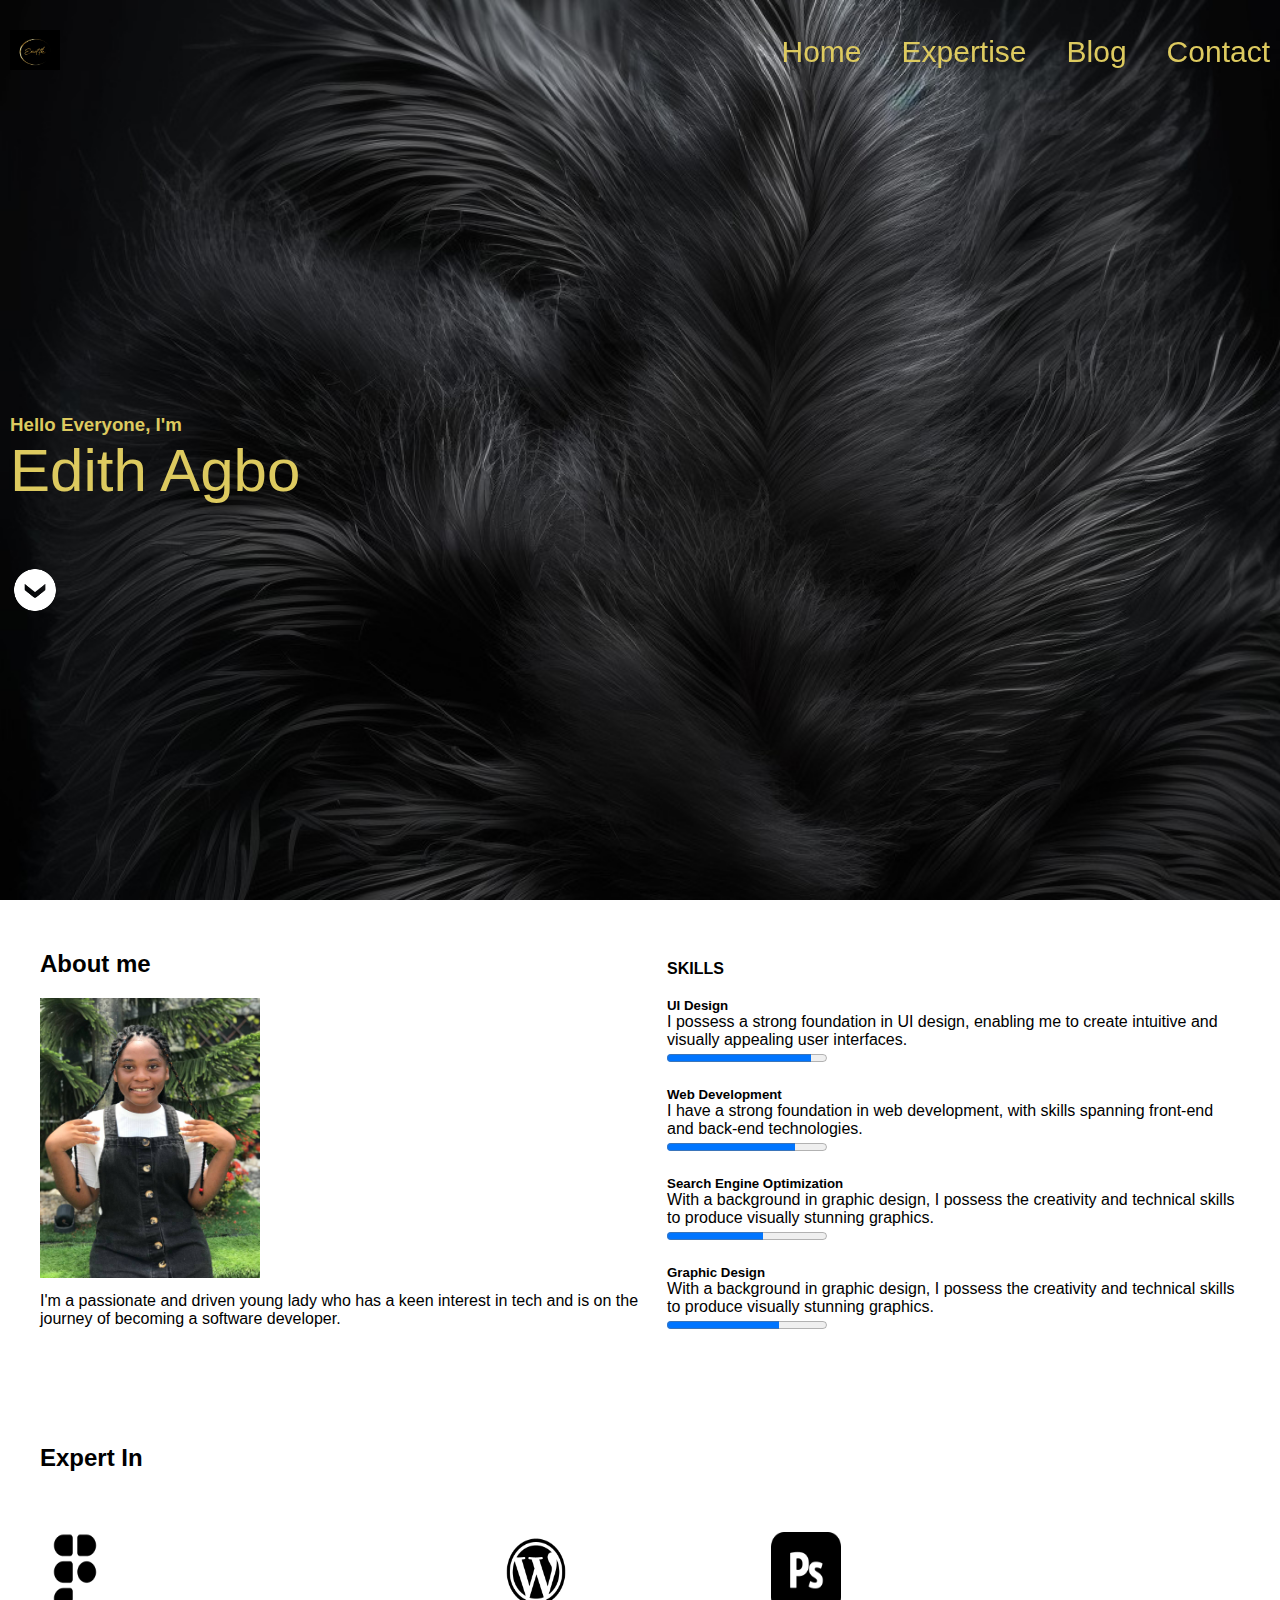
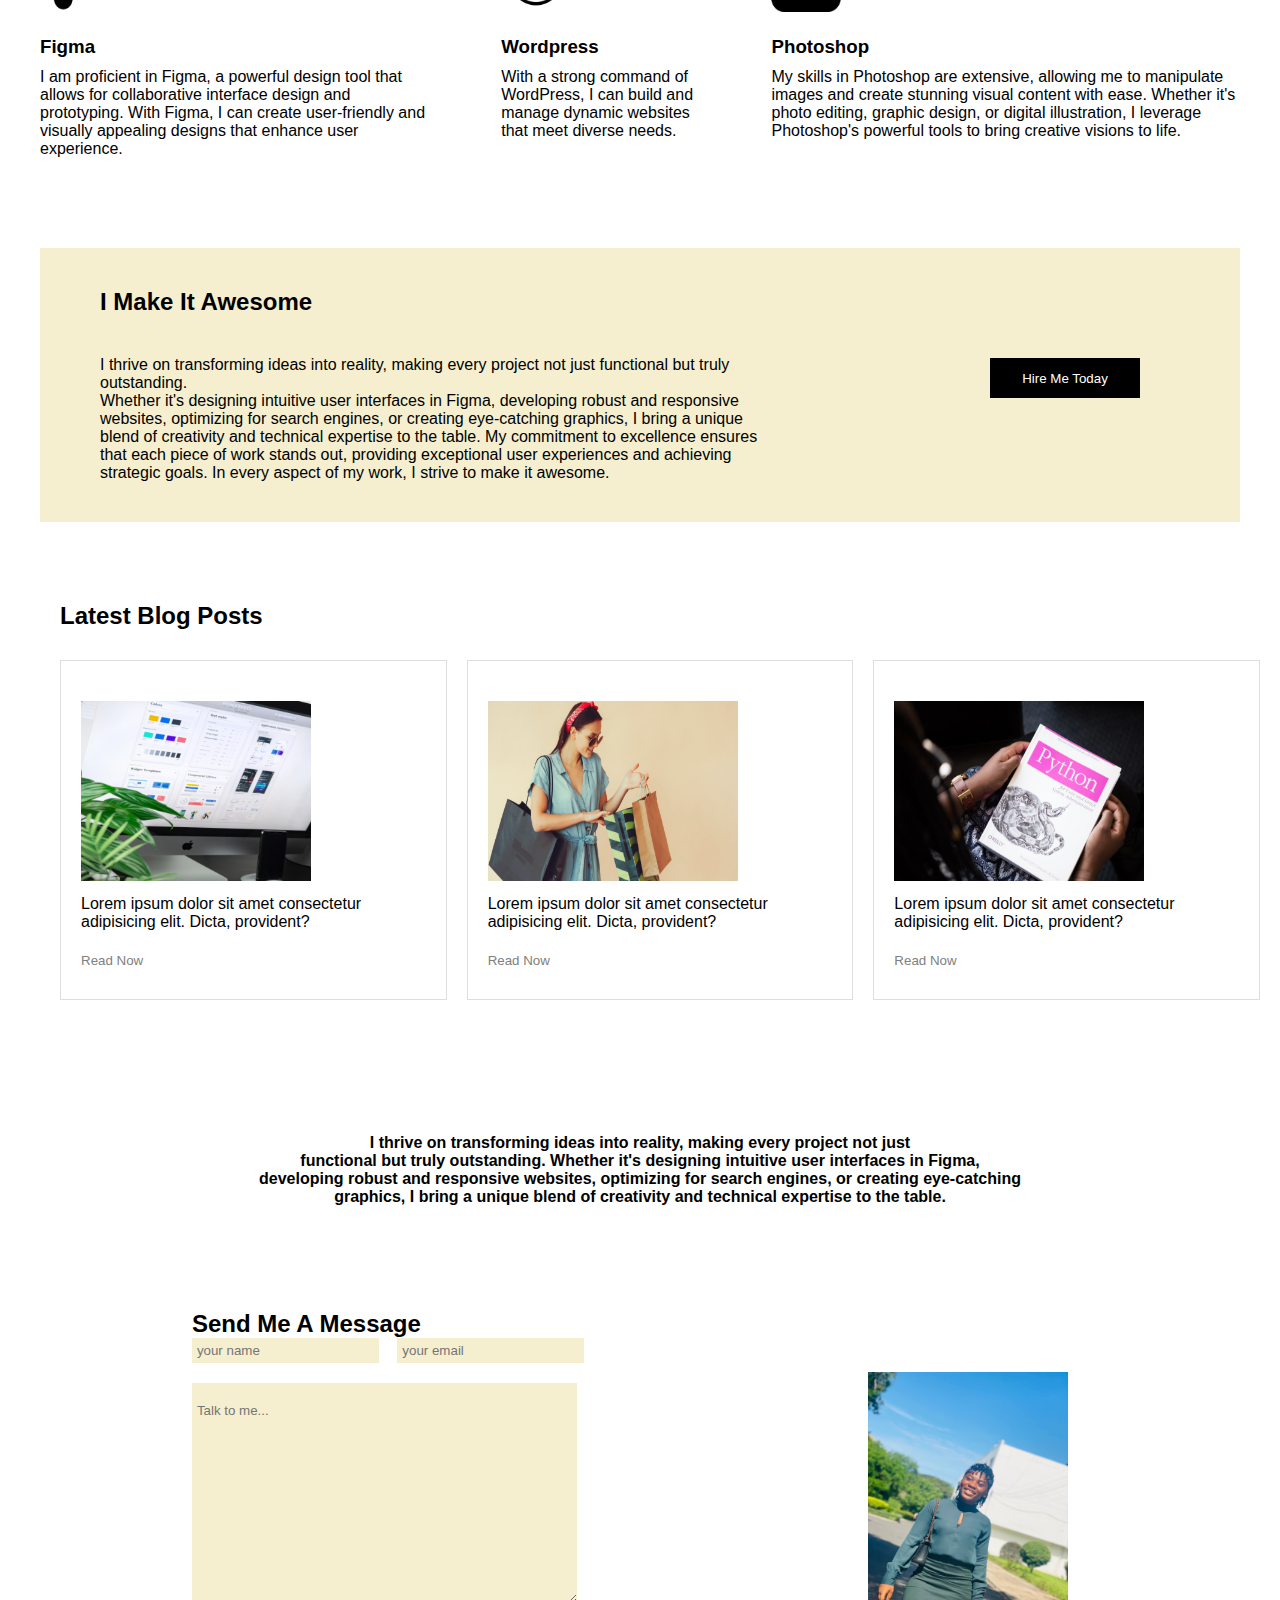
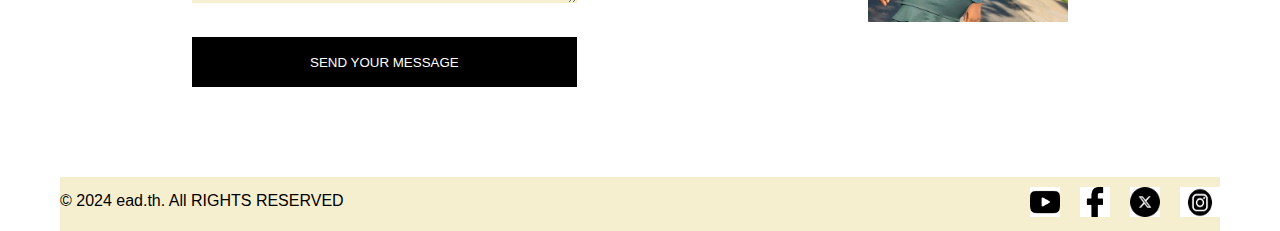
<file: index.html>
<!DOCTYPE html>
<html lang="en">
<head>
    <meta charset="UTF-8">
    <meta name="viewport" content="width=device-width, initial-scale=1.0">
    <link rel="stylesheet" href="styles.css">
    <title>Edith Agbo-Portfolio website</title>
</head>
<body>
    <section class="hero-section">
    <header>
        <div class="logo">
            <img src="Images/logo1.png" alt="logo" style="width: 50px;" height="40px">
        </div> 
        <nav class="inicon">      
          <ul>
          <li><a href="home.html">Home</a></li>
          <li><a href="expertise.html">Expertise</a></li>
          <li><a href="blog.htm">Blog</a></li>
          <li><a href="contact.html">Contact</a></li>
        </ul>
        </nav>
    </header>
        <div  class="hero-message">
            <p>
              <h3>Hello Everyone, I'm <br><h1>Edith Agbo</h1></h3>  
            </p>
        </div>
        <div class="arrow">
            <img src="Images/icons8_slide_up@2x.png" alt="slide down" width="50" height="50">
        </div>
    </section>
      <section class="about-me">
        <div class="abtme">
            <h2>About me</h2>
            <div><img src="Images/image2.jpg" alt="my picture" style="width: 220px;" height="280px"></div>
            <p>I'm a passionate and driven young lady who has a keen interest in tech and is on the journey of becoming a software developer. </p>
        </div>
        <div class="skills">
            <h4>SKILLS</h4>
            <article>
                <h5>UI Design</h5>
                <p>I possess a strong foundation in UI design, enabling me to create intuitive and visually appealing user interfaces.</p>
                <progress id="pb" value="90" max="100"></progress>
            </article>
            <article>
                <h5>Web Development</h5>
                <p>I have a strong foundation in web development, with skills spanning front-end and back-end technologies.</p>
                <progress id="pb" value="80" max="100"></progress>
            </article>
            <article>
                <h5>Search Engine Optimization</h5>
                <p>With a background in graphic design, I possess the creativity and technical skills to produce visually stunning graphics.</p>
                <progress id="pb" value="60" max="100"></progress>
            </article>
            <article>
                <h5>Graphic Design</h5>
                <p>With a background in graphic design, I possess the creativity and technical skills to produce visually stunning graphics.</p>
                <progress id="pb" value="70" max="100"></progress>
            </article>
        </div>
      </section>
      <section class="expert">
        <h2>Expert In</h2>
        <div class="tools">
        <article>
            <img src="Images/figma.png" alt="figma icon" style="width: 70px;" height="80px">
            <h3>Figma</h3>
            <p>I am proficient in Figma, a powerful design tool that allows for collaborative interface design and prototyping. With Figma, I can create user-friendly and visually appealing designs that enhance user experience.</p>
        </article>
        <article>
            <img src="Images/wordpress.png" alt="wordpress icon" style="width: 70px;" height="80px">
            <h3>Wordpress</h3>
            <p>With a strong command of WordPress, I can build and manage dynamic websites that meet diverse needs.</p>
        </article>
        <article>
            <img src="Images/photoshop.png" alt="photoshop icon" style="width: 70px;" height="80px">
            <h3>Photoshop</h3>
            <p>My skills in Photoshop are extensive, allowing me to manipulate images and create stunning visual content with ease. Whether it's photo editing, graphic design, or digital illustration, I leverage Photoshop's powerful tools to bring creative visions to life.</p>
        </article>
        </div>
      </section>
      <section class="awesome">
        <div>
            <h2>I Make It Awesome</h2>
            <p>I thrive on transforming ideas into reality, making every project not just functional but truly outstanding. <br> Whether it's designing intuitive user interfaces in Figma, developing robust and responsive websites, optimizing for search engines, or creating eye-catching graphics, I bring a unique blend of creativity and technical expertise to the table. My commitment to excellence ensures that each piece of work stands out, providing exceptional user experiences and achieving strategic goals. In every aspect of my work, I strive to make it awesome.</p></div>
            <div class="btn1"><button>Hire Me Today</button></div> 
      </section>
      <section class="lbp">
        <h2>Latest Blog Posts</h2>
        <div class="blogpost">
            <article class="blog">
                <img src="Images/pexels-gustavo-fring-4127632 Mask Copy 2@2x.png" alt="photo" style="width: 230px;" height="180px">
                <p>Lorem ipsum dolor sit amet consectetur adipisicing elit. Dicta, provident?</p>
                <button>Read Now</button>
            </article>
            <article class="blog">
                <img src="Images/pexels-gustavo-fring-4127632 Mask Copy@2x.png" alt="photo" style="width: 250px;" height="180px">
                <p>Lorem ipsum dolor sit amet consectetur adipisicing elit. Dicta, provident?</p>
                <button>Read Now</button>
            </article>
            <article class="blog">
                <img src="Images/pexels-gustavo-fring-4127632 Mask@2x.png" alt="photo" style="width: 250px;" height="180px">
                <p>Lorem ipsum dolor sit amet consectetur adipisicing elit. Dicta, provident?</p>
                <button>Read Now</button>
            </article>
        </div>
      </section>
      <section>
        <div class="info"><h4>I thrive on transforming ideas into reality, making every project not just <br>functional but truly outstanding. Whether it's designing intuitive user interfaces in Figma, <br>developing robust and responsive websites, optimizing for search engines, or creating eye-catching <br>graphics, I bring a unique blend of creativity and technical expertise to the table.</h4></div>
      </section>
      <section class="message">
       
        <div class="msg">
             <h2>Send Me A Message</h2>
            <form> 
                <input type="text" placeholder="your name" id="name">
                <input type="email" placeholder="your email" id="email"><br>
                <textarea  placeholder="Talk to me..." id="message" rows="10" cols="25"></textarea><br>
                <input type="submit" value="SEND YOUR MESSAGE" id="msgbtn">
            </form>
        </div>
        <div class="fimage">
         <img src="Images/image1.jpg" alt="hero-image" style="width: 200px;" height="250px">   
        </div>
      </section>
      <footer>
        <p>&copy; 2024 ead.th. All RIGHTS RESERVED</p>
        <nav class="ficons">
            <ul>
                <li><a href="youtube"><img src="Images/yt_icon.png" alt="youtube icon" width="30px" height="30px"></a></li>
                <li><a href="facebook"><img src="Images/fb_icon.png" alt="facebook icon" width="30px" height="30px"></a></li>
                <li><a href="x"><img src="Images/x_icon.png" alt="x icon" width="30px" height="30px"></a></li>
                <li><a href="Intagram"><img src="Images/ig_icon.png" alt="Instagram icon" width="40px" height="30px"></a></li>
            </ul>
        </nav>
      </footer>
      
</body>
</html>
</file>
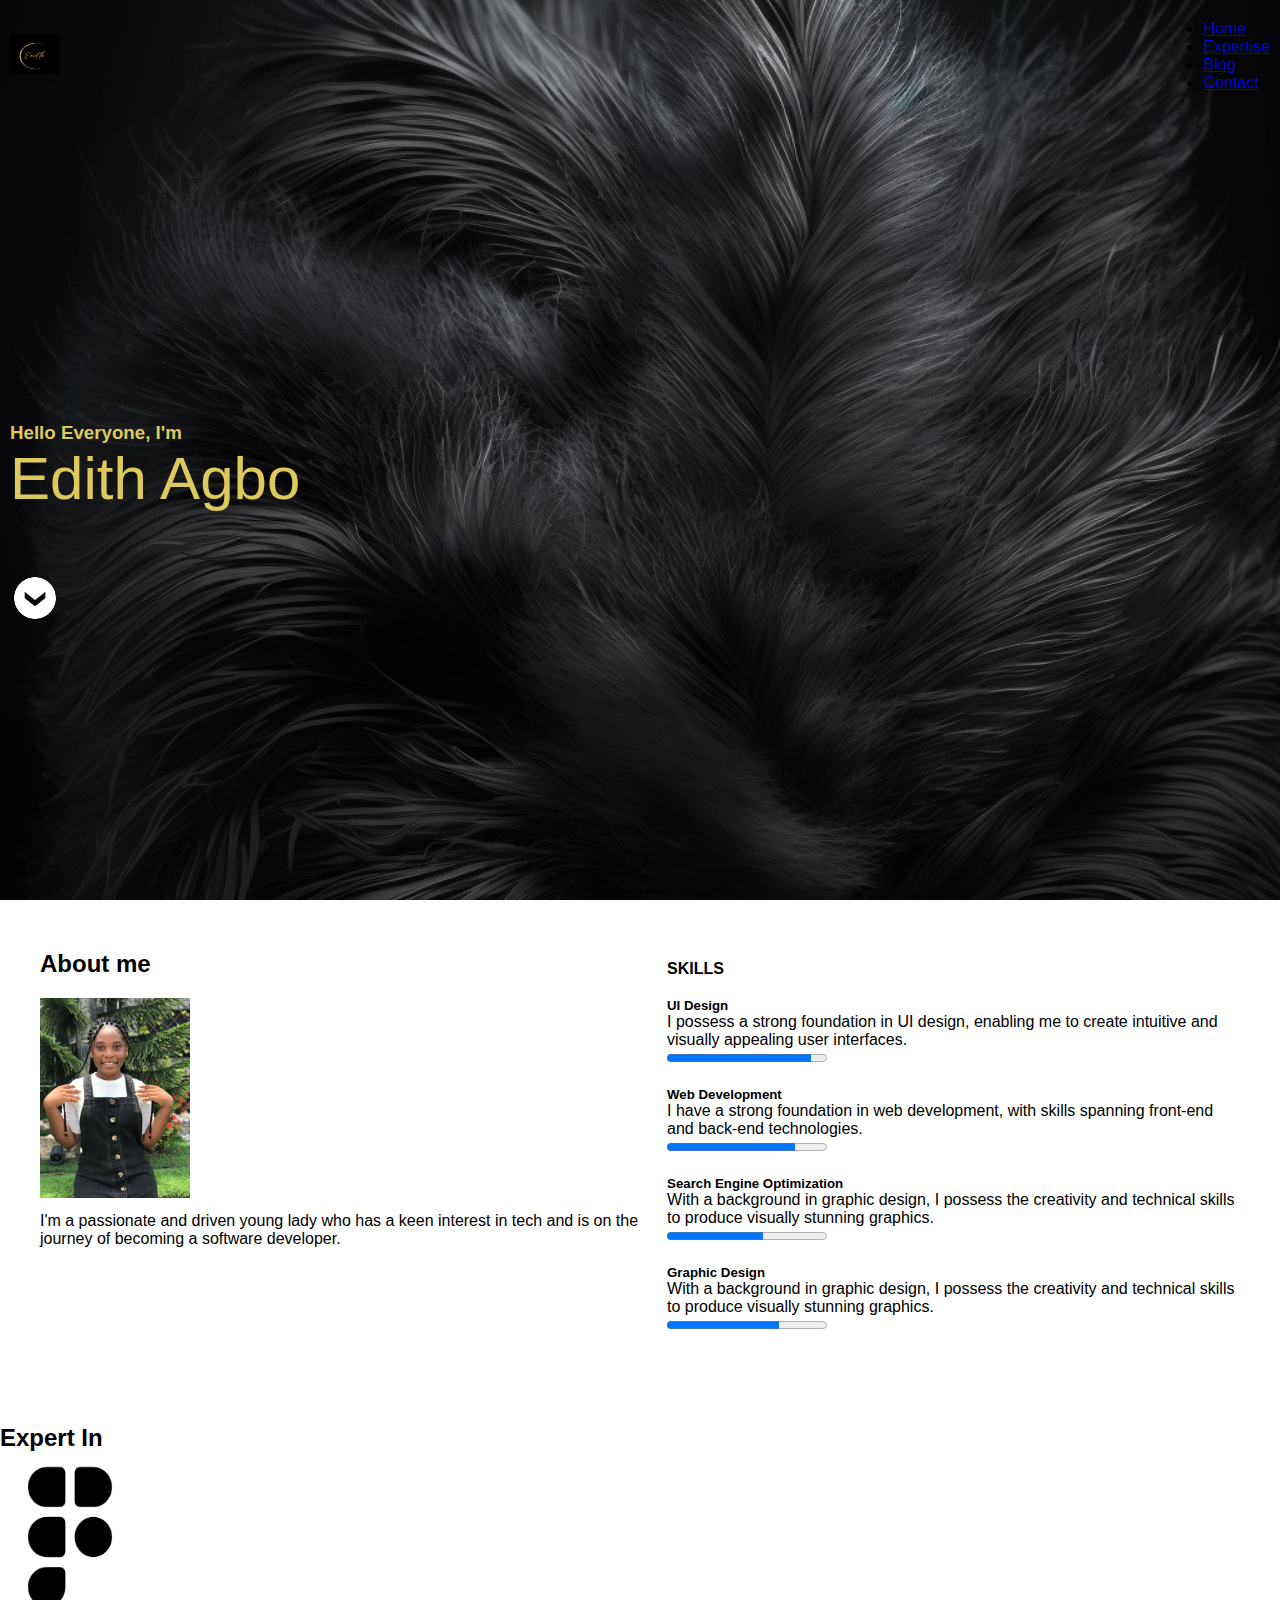
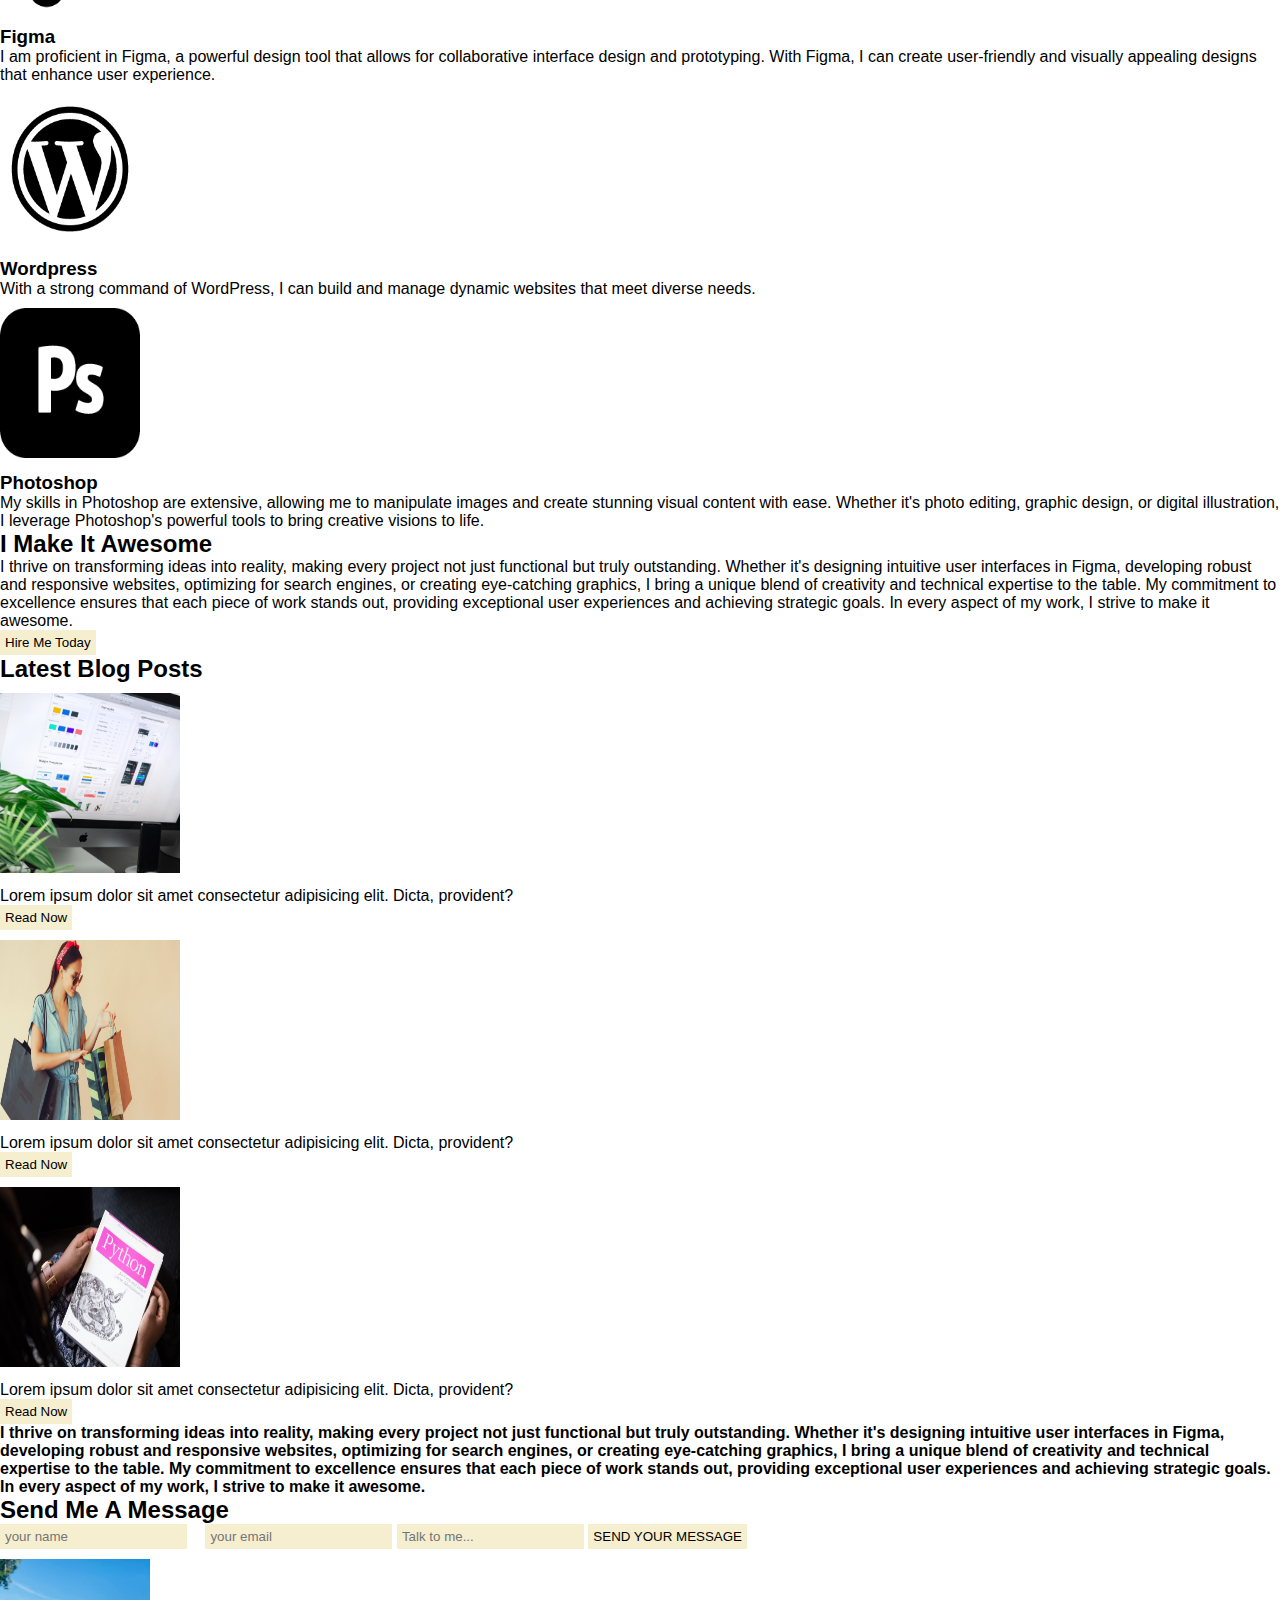
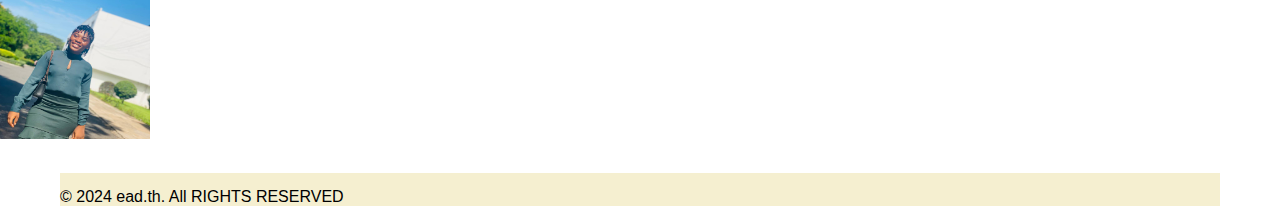
<file: structure.html>
<!DOCTYPE html>
<html lang="en">
<head>
    <meta charset="UTF-8">
    <meta name="viewport" content="width=device-width, initial-scale=1.0">
    <link rel="stylesheet" href="styles.css">
    <title>Edith Agbo-Portfolio website</title>
</head>
<body>
    <section class="hero-section">
    <header>
        <div class="logo">
            <img src="logo1.png" alt="logo" style="width: 50px;" height="40px">
        </div> 
        <nav>      
          <ul>
          <li><a href="home.html">Home</a></li>
          <li><a href="expertise.html">Expertise</a></li>
          <li><a href="blog.htm">Blog</a></li>
          <li><a href="contact.html">Contact</a></li>
        </ul>
        </nav>
    </header>
        <div  class="hero-message">
            <p>
              <h3>Hello Everyone, I'm <br><h1>Edith Agbo</h1></h3>  
            </p>
        </div>
        <div class="arrow">
            <img src="icons8_slide_up@2x.png" alt="slide down" width="50" height="50">
        </div>
    </section>
      <section class="about-me">
        <div class="abtme">
            <h2>About me</h2>
            <div><img src="image2.jpg" alt="my picture" style="width: 150px;" height="200px"></div>
            <p>I'm a passionate and driven young lady who has a keen interest in tech and is on the journey of becoming a software developer. </p>
        </div>
        <div class="skills">
            <h4>SKILLS</h4>
            <article>
                <h5>UI Design</h5>
                <p>I possess a strong foundation in UI design, enabling me to create intuitive and visually appealing user interfaces.</p>
                <progress id="pb" value="90" max="100"></progress>
            </article>
            <article>
                <h5>Web Development</h5>
                <p>I have a strong foundation in web development, with skills spanning front-end and back-end technologies.</p>
                <progress id="pb" value="80" max="100"></progress>
            </article>
            <article>
                <h5>Search Engine Optimization</h5>
                <p>With a background in graphic design, I possess the creativity and technical skills to produce visually stunning graphics.</p>
                <progress id="pb" value="60" max="100"></progress>
            </article>
            <article>
                <h5>Graphic Design</h5>
                <p>With a background in graphic design, I possess the creativity and technical skills to produce visually stunning graphics.</p>
                <progress id="pb" value="70" max="100"></progress>
            </article>
        </div>
      </section>
      <section>
        <h2>Expert In</h2>
        <div>
        <article>
            <img src="figma.png" alt="figma icon" style="width: 140px;" height="150px">
            <h3>Figma</h3>
            <p>I am proficient in Figma, a powerful design tool that allows for collaborative interface design and prototyping. With Figma, I can create user-friendly and visually appealing designs that enhance user experience.</p>
        </article>
        <article>
            <img src="wordpress.png" alt="wordpress icon" style="width: 140px;" height="150px">
            <h3>Wordpress</h3>
            <p>With a strong command of WordPress, I can build and manage dynamic websites that meet diverse needs.</p>
        </article>
        <article>
            <img src="photoshop.png" alt="photoshop icon" style="width: 140px;" height="150px">
            <h3>Photoshop</h3>
            <p>My skills in Photoshop are extensive, allowing me to manipulate images and create stunning visual content with ease. Whether it's photo editing, graphic design, or digital illustration, I leverage Photoshop's powerful tools to bring creative visions to life.</p>
        </article>
        </div>
      </section>
      <section>
        <div>
            <h2>I Make It Awesome</h2>
            <p>I thrive on transforming ideas into reality, making every project not just functional but truly outstanding. Whether it's designing intuitive user interfaces in Figma, developing robust and responsive websites, optimizing for search engines, or creating eye-catching graphics, I bring a unique blend of creativity and technical expertise to the table. My commitment to excellence ensures that each piece of work stands out, providing exceptional user experiences and achieving strategic goals. In every aspect of my work, I strive to make it awesome.</p>
                <input type="button" value="Hire Me Today">
        </div>
      </section>
      <section>
        <h2>Latest Blog Posts</h2>
        <div>
            <article>
                <img src="pexels-gustavo-fring-4127632 Mask Copy 2@2x.png" alt="photo" style="width: 180px;" height="180px">
                <p>Lorem ipsum dolor sit amet consectetur adipisicing elit. Dicta, provident?</p>
                <input type="button" value="Read Now"/>
            </article>
            <article>
                <img src="pexels-gustavo-fring-4127632 Mask Copy@2x.png" alt="photo" style="width: 180px;" height="180px">
                <p>Lorem ipsum dolor sit amet consectetur adipisicing elit. Dicta, provident?</p>
                <input type="button" value="Read Now"/>
            </article>
            <article>
                <img src="pexels-gustavo-fring-4127632 Mask@2x.png" alt="photo" style="width: 180px;" height="180px">
                <p>Lorem ipsum dolor sit amet consectetur adipisicing elit. Dicta, provident?</p>
                <input type="button" value="Read Now"/>
            </article>
        </div>
      </section>
      <section>
        <div><h4>I thrive on transforming ideas into reality, making every project not just functional but truly outstanding. Whether it's designing intuitive user interfaces in Figma, developing robust and responsive websites, optimizing for search engines, or creating eye-catching graphics, I bring a unique blend of creativity and technical expertise to the table. My commitment to excellence ensures that each piece of work stands out, providing exceptional user experiences and achieving strategic goals. In every aspect of my work, I strive to make it awesome.</h4></div>
      </section>
      <section>
        <div>
            <h2>Send Me A Message</h2>
            <input type="text" placeholder="your name" id="name">
            <input type="email" placeholder="your email" id="email">
            <input type="text" placeholder="Talk to me..." id="message">
            <input type="submit" value="SEND YOUR MESSAGE">
        </div>
        <div>
         <img src="image1.jpg" alt="hero-image" style="width: 150px;" height="180px">   
        </div>
      </section>
      <footer>
        <p>&copy; 2024 ead.th. All RIGHTS RESERVED</p>
      </footer>
</body>
</html>
</file>
<file: styles.css>
*{
    margin: 0;
    padding: 0;
    box-sizing: border-box;
    font-family: sans-serif;
}

.hero-section{
    width: 100%;
    min-height: 100vh;
    background-image: url(Images/picture1.jpg);
    background-position: center;
    background-size: cover;
    position: relative;
    padding: 10px 10px;
}

.logo{
    width: 140px;
}

.inicon ul li a{
    display: inline-block;
    text-decoration: none;
    color: rgb(221, 202, 95);
    font-size: 30px; 
}
.inicon ul{
    display: flex;
    justify-content: space-between;
    gap: 40px;
}
.inicon  ul li{
    list-style: none;
    position: relative;
}
.inicon ul li::after{
    content: '';
    width: 0;
    height: 1px;
    background: rgb(221, 202, 95);
    display: block;
    margin: auto;
    transition: 0.5s;
}
.inicon  ul li:hover::after{
    width: 100%;
}
header{
    padding: 10px 0;
    display: flex;
    align-items: center;
    justify-content: space-between;
    position: sticky;
    top: 0;
    z-index: 1000;

    
}

.hero-message{
    color: rgb(221, 202, 95);
    display: block;
    margin-top: 320px;
    justify-content: center;
}
.hero-message h1{
    font-weight:300;
    font-size:60px;
}
.arrow{
height: 20;
width: 20;
padding-top: 50px;

}
.abtme h2, img{
    margin: 10px 0;
}

.about-me{
    display: flex;
    justify-content: space-around;
    padding: 20px;
    margin: 20px 20px 70px 20px;
    justify-content: space-between;
    gap: 10px;
}

.about-me h5{
    margin: 20px 0 0 0;
}
.about-me h4{
    margin: 20px 0 0 0;
}
.tools{
    display: flex;
    margin: 10px 20px 70px 20px;
    padding: 20px;
    gap: 70px;
    
}
.expert h2{
    margin: 20px 20px 0px 20px;;
    padding: 20px;
}
.tools h3{
    margin: 10px 0;
}
.awesome{
    display: flex;
    justify-content: space-between;
    margin: 20px 40px 70px 40px;
    gap: 120px;
    background-color: rgb(245, 239, 208);
}
.awesome h2{
    margin: 40px 20px 10px 60px;
}
.awesome p{
    margin: 40px 20px 40px 60px;
}
.btn1 button{
    margin: 110px 100px 100px 70px ;
    width: 150px;
    height: 40px;
    background-color: black;
    border-style: hidden;
    color: #ffff;
}
.lbp{
    margin: 80px 20px 70px 60px;;
}
.lbp h2{
    margin-bottom: 10px;
}

.blogpost{
    display:flex;
    justify-content: space-between;
    gap: 20px ;
}
.blog{
    justify-content:  center;
    margin-top: 20px;
    background-color: white;
    border: 1px solid rgb(224, 221, 221);
    padding: 30px 20px;
} 
.blog p{
    padding: 0 0 20px;
}
.blog button{
    color: grey;
    background-color: #fff;
    border: none;

}
.info{
    text-align: center;
    margin:5px;
    padding: 5%
}
.message{
    display: flex;
    justify-content: space-around;
    margin: 20px 40px 70px 40px;
    padding: 20px;
    gap: none;
}
input, textarea {
    padding:5px;
    background-color: rgb(245, 239, 208);
    border: none;
}
textarea {
    width: 385px;
    margin-top: 20px;
    padding-top:20px;
    padding-bottom: 50px ;
    margin-bottom:30px ;
}
#msgbtn{
    width: 385px;
    height: 50px;
    background-color:black;
    color: #fff;
    border: none;
}
#email{
    margin-left: 14px;
}
.fimage{
    padding: 20px;
    margin: none;
    align-self: center;
}
footer{
    display: flex;
    justify-content: space-between;
    margin: 20px 60px 0 60px; 
    background-color: rgb(245, 239, 208);
}

.ficons ul {
    list-style: none;
}
.ficons ul{
    display:flex;
    flex-direction: row;
    justify-content: space-between;
    gap: 20px;
    margin-top: none;
}
footer p{
    margin-top: 15px;
}
</file>
